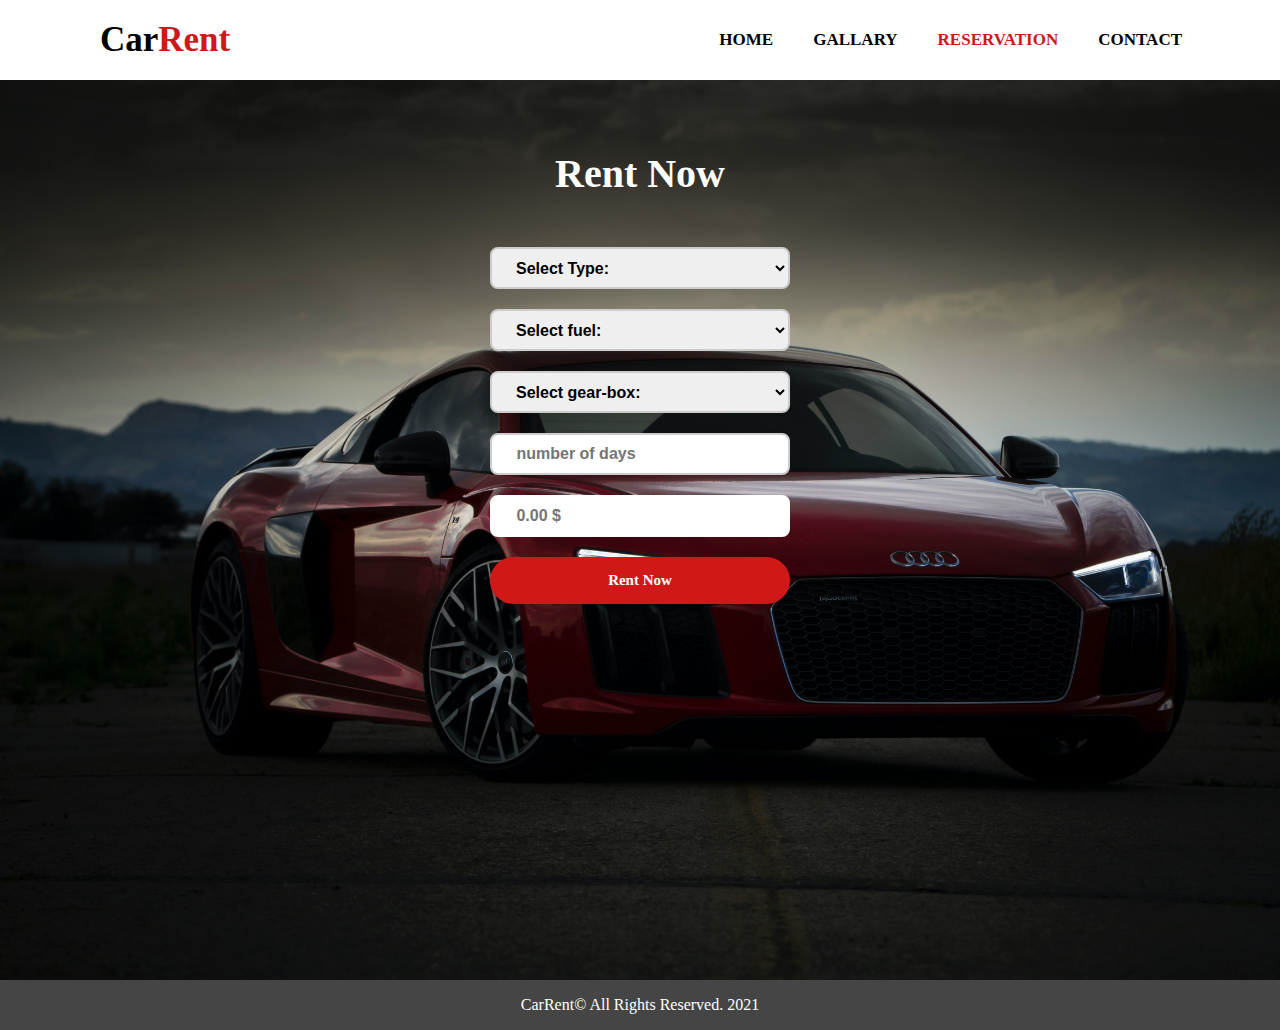
<file: reservation.html>
<!DOCTYPE html>
<html lang="en" dir="ltr">
  <head>
    <meta charset="utf-8">
    <title>CarRent</title>
    <meta name="viewport" content="width=device-width, initial-scale=1.0">
    <link rel="stylesheet" href="style/style.css">


  </head>
  <body>
    <nav>
      <input type="checkbox" id="check">
      <label for="check" class="checkbtn">
       =
      </label>
      <label class="logo">Car<span style="color:#d01818">Rent</span></label>
      <ul>
        <li><a  href="index.html">Home</a></li>
        <li><a href="index.html#gallery">Gallary</a></li>
        <li><a class="active" href="reservation.html">Reservation</a></li>
        <li><a href="index.html#contact">Contact</a></li> 
      </ul>
    </nav>
   

  <section class="reservation-content">
    <h1>Rent Now</h1>
    <div class="select-box">
      <select name="type" >
        <option value="0">Select Type:</option>
        <option value="1">Moto</option>
        <option value="2">Citadine</option>
        <option value="3">Compact</option>
        <option value="4">Berline</option>
        <option value="5">Utlitaire</option>
        <option value="6">Engin</option>
        <option value="7">Camion</option>
      </select>
      <select name="fuel">
        <option value="0">Select fuel:</option>
        <option value="1">Electrique</option>
        <option value="2">Hybride</option>
        <option value="3">Essence</option>
        <option value="4">Diesel</option>
      </select>
      <select name="gear">
        <option value="0">Select gear-box:</option>
        <option value="1">Manuelle</option>
        <option value="2">Automatique</option>
      </select>
     </div>
     <input  type="text" class="days" placeholder=" number of days" required>
     <input  type="text" class="total" placeholder=" 0.00 $" >
     <button  class="res-button" type="button" >Rent Now</button>

  </section>
  
  <section class="footer">
    <p>CarRent© All Rights Reserved. 2021</p>
  </section>

  <script src="reserv.js"></script>
  

  </body>
</html>
</file>
<file: style/style.css>
*{
  padding: 0;
  margin: 0;
  text-decoration: none;
  list-style: none;
  box-sizing: border-box;
}
html {
  scroll-behavior: smooth ;
 }
body{
  font-family: poppins;
}
nav{
  background: rgb(255, 255, 255);
  opacity: 0,1;
  height: 80px;
  width: 100%;
 
}
label.logo{
  color: black;
  font-size: 35px;
  line-height: 80px;
  padding: 0 100px;
  font-weight: bold;
}
nav ul{
  float: right;
  margin-right: 80px;
}
nav ul li{
  display: inline-block;
  line-height: 80px;
  font-weight:600;
  margin: 0 5px;
}
nav ul li a{
  color: black;
  font-size: 17px;
  padding: 7px 13px;
  border-radius: 3px;
  text-transform: uppercase;
}
a.active,a:hover{
  color: #d01818;
  transition: .5s;
}
.checkbtn{
  font-size: 30px;
  color:black;
  float: right;
  line-height: 80px;
  margin-right: 40px;
  cursor: pointer;
  display: none;
}
#check{
  display: none;
}

/* -----------------main background image----------------------*/

.bg{
  background: url(img/bg-car.jpg) no-repeat;
  background-size:cover;
  object-fit: cover;
  width: 100%;
  filter: brightness(30%);
  height:calc(100vh - 80px);
 
}
.header-content{
  width: 100%;
  display: flex;
  color: black;
  flex-direction: column;
  align-items: center;
  justify-content: center;
 
}

.text{
color: #ffffff;
display: flex;
flex-direction: column;
justify-content: center;
align-items: center;
position: absolute;
margin :0px auto;
text-align: center;

}
.text h1{

font-size: 80px;

}
.text h2{
  font-size: 15px;
}


.text button{
  margin-top: 20px;
  padding: 15px 20px;
  width: 200px;
  border-radius:50px;
  outline: none;
  border: none;
  color: #ffffff;
  background-color:#d01818;
  font-size: 20px;
  font-weight: bold;
  font-family: poppins;
}

/* -----------------first section----------------------*/


.content-1{
  width: 100%;
  display: flex;
  justify-content: center;

}

.culom{
  z-index: 3;
  margin-top: -40px;
  width: 20%;
  height: 300px;
  display: flex;
  flex-direction: column;
  align-items: center;

}

.icon-sec1{
  margin-top: 20px;
  width: 20%;
}

.culom h3{
  margin-top: 30px;
}

.culom p{
  text-align: center;
  margin:0px 30px;
  font-size: 10px;
  margin-top: 20px;
}

.c1,.c3{
  background-color:  rgb(245, 245, 245);

}
.c2{
  background-color:  rgb(235, 235, 235);

}

/* -----------------seconde section----------------------*/

.content-2{
  background-color:  rgb(235, 235, 235);
  width: 100%;
  
  margin-top: 100px;
  margin-bottom:50px;
  display: flex;
  justify-content: center;
  align-items: center;
  overflow: hidden;

}

.content-2-1 {

  width: 40%;
  height: 80%;
  margin: 10px 10px;
 
}
.content-2-1 img{
  width: 100%;
  height: 100%;
  object-fit: contain;
  filter: brightness(80%);
}
.content-2-2{
  width: 40%;
  height: 80%;
  margin: 10px 10px;
  display: flex;
  flex-direction: column;
  justify-content:  center; 
}

.content-2-2 p{
  margin-top: 20px;
  line-height: 30px;
  text-align: justify;
  

}


 


/* -----------------Third section----------------------*/

.content-3{
  height: 500px;
  margin-top: 100px;
  display: flex;
  flex-direction: column;
  align-items: center;


  
}
.bg-cc{
  background-image: url('../img/sec1.jpg') ;
  width: 100%;
  filter: brightness(20%);
  height: 100%;
  background-size: cover;
  background-position:center;
  position: relative;


  
}


.item1 {
  margin-top: 70px;
  position: absolute;
  display: flex;
  flex-direction: column;
 align-items: center;
}
.item1 h2{
  font-size: 40px;
  color: #ffffff;
  font-weight:normal;

}
.item1 h5{
  font-size: 16px;
  color: #ffffff;
  font-weight: 300;

}


.content-4{
  width: 100%;
  display: flex;
  justify-content: center; 
  margin-bottom:50px;

}

.cols{
  z-index: 3;
  margin-top: -300px;
  margin-left:10px;
  margin-right: 10px;
  width:12%;
  height:350px;
  display: flex;
  flex-direction: column;
  align-items: center;
  background-color: rgb(245, 245, 245);
  transition: 0.5s;

}
.cols:hover{
  background-color: #d01818;
  color: #ffffff;
 

}
.cols:hover .line{
  background-color:  #ffffff;
}



.icon-sec4{
  width: 30%;
  margin-top:60px;
}

.cols h2{
  margin-top: 40px;
  font-size: 18px;
 
}

.cols p{
  text-align: center;
  margin:0px 30px;
  font-size: 10px;
  margin-top: 20px;


}

.line{
  margin-top: 20px;
  width: 15%;
  height: 1%;
  background-color: #d01818;
}

.content-5{
  width: 100%;
  margin-top: 100px;
  display: flex;
  justify-content: center; 
  margin-bottom:60px;

}
.stats{
  width:10%;
  display: flex;
  flex-direction: column;
  align-items: center;
  justify-content: center;
  margin-left: 10px;
  margin-right: 10px;
}
.stats h1{
  color: #d01818;
  font-weight:normal;
  font-size:50px;
}


.line2{
  margin-top: 20px;
  width: 40px;
  height:3px;
  background-color:  rgb(235, 235, 235);
}
/*============content-title=====================*/

.content-title{
width: 100%;
display: flex;
height: 200px;
background-color:  rgb(235, 235, 235);
justify-content: center;
flex-direction: column;
align-items: center;

}

.content-title h1{
  font-size: 40px;
  font-weight:normal;
}
.content-title h5{
  font-size: 16px;
  font-weight: 300;
  color: rgb(0, 0, 0);

}

/*============section 6=====================*/
.content-6{
  width: 100%;
  display: flex;
  margin-bottom:60px;
  flex-direction: column;


}

.ol-gallery{

   width: 100%;
   height: fit-content;
   display: flex;
   justify-content: center;
   flex-wrap: wrap;
   margin-top: 30px;

}


.ol-gallery li{
  text-align: center;
  width: 150px;
  padding: 20px 20px;
  cursor: pointer;
  outline: none;


}
.active-gallery{
  background-color: #d01818;
  color: #ffffff;
  border-radius: 50px;
}

.product{
  width:100% ;
  display: flex;
  flex-wrap: wrap;
  justify-content: center;



}
.product img{
  margin-top: 40px;
  width: calc(100%/4);
  height: 250px;
  padding: 20px;
  object-fit: contain;


}







/*============section 7=====================*/




.content-7{
  width: 100%;
  margin:30px auto;
  display: flex;
  justify-content:center; 
  align-items:center;
  
  

}
.about-1{
 
  width: 40%;
  display: flex;
  flex-direction: column;
  justify-content: center;
  align-items: flex-start;
  
}
.about-1 p {
  margin-top: 15px;
  text-align: justify;


}
.about-1 h3{
  font-weight: normal;
}

.about-1 button{
  margin-top: 20px;
  padding: 15px 20px;
  width: 150px;
  border-radius:50px;
  outline: none;
  border: none;
  color: #ffffff;
  background-color:#d01818;
  font-size: 15px;
  font-weight: bold;
  font-family: poppins;
}
.about-2{
  width: 20%;
  display: flex;
  justify-content: center;
}

.about-3{
  width: 15%;
  display: flex;
  flex-direction: column;
  justify-content: flex-start;
  align-items: flex-start;
}

.sub-about-3-1-1{

  display: flex;
  flex-direction: row;
  justify-content: center;
  align-items: center;

}

.icon-sec7{
  width: 20%;
  margin-right: 15px;
}

.about-3-1{
  margin-bottom:40px;
  display: flex;
  flex-direction: column;
  align-items:flex-start;


}
.about-3-1 p{
  font-size: 13px;
  width: 80%;
  margin-left:80px;
  word-break: break-all;

}
.about-3-1 h2{
  font-size: 22px;
  font-weight:500;

}

.line3{
  margin-top: 20px;
  width: 30px;
  height:4px;
  background-color: #d01818;
  margin-left:80px;
}


.content-8{
  width: 100%;
  height: 700px;
  display: flex;
  margin: 90px auto 0px auto;


}

.contact-form{
  width: 50%;
  height: 100%;
  background: rgba(0,0,0,0.8);
  display: flex;
  flex-direction: column;
  align-items: center;
  justify-content: center;

}


.contact-form h1{
  color: white;
}

.contact-form button{
  margin-top: 20px;
  padding: 15px 20px;
  width: 300px;
  border-radius:50px;
  outline: none;
  border: none;
  color: #ffffff;
  background-color:#d01818;
  font-size: 15px;
  font-weight: bold;
  font-family: poppins;
}
.inputs{
  display: flex;
  flex-direction: column;
  width: 70%;
}
.input, textarea{
  margin: 30px 0;
  background: transparent;
  border: 0px;
  border-bottom: 1px solid white;
  padding: 10px;
  color: white;
  resize: none;
   
}


.map{
  width: 50%;
  height: 100%;

}


.footer{
  
  background-color: rgba(22, 22, 22, 0.8);
  width: 100%;
  height: 50px;
  color: #ffffff;
  display: flex;
  flex-direction: column;
  text-align: center;
  justify-content: center;
  text-align: center;
  
  }
  /*===============reservation-content======================================== */

.reservation-content{
  width: 100%;
  height: 100vh;
  background: url('../img/sec1.jpg') no-repeat;
  background-size:cover;
  display: flex;
  flex-direction:column ;
  align-items: center;

}

.reservation-content h1{
  color: #ffffff;
  margin-top: 70px;
  font-size: 40px;
}

.select-box{
  margin-top: 30px;

}
.select-box select{
width: 300px;
height: 42px;
padding: 10px 20px;
line-height: 22px;
font-size: 16px;
font-weight: bold;
border: solid 2px #ccc;
border-radius: 8px;
outline: none;
display: flex;
flex-direction: column;
gap: 50px;
margin-top: 20px;
}

.select-box select:focus{
  border: solid 2px #d01818;
}


.days{
width: 300px;
height: 42px;
padding: 10px 20px;
line-height: 22px;
font-size: 16px;
font-weight: bold;
border: solid 2px #ccc;
color: black;
border-radius: 8px;
margin-top: 20px;
outline: none;
}


.days:focus{ 
  border: solid 2px #d01818;
}

.res-button{
  margin-top: 20px;
  padding: 15px 20px;
  width: 300px;
  border-radius:50px;
  outline: none;
  border: none;
  color: #ffffff;
  background-color:#d01818;
  font-size: 15px;
  font-weight: bold;
  font-family: poppins;
}


.total{
  width: 300px;
  height: 42px;
  padding: 10px 20px;
  line-height: 22px;
  font-size: 16px;
  font-weight: bold;
  border: solid 2px white;
  color: black;
  border-radius: 8px;
  margin-top: 20px;
  outline: none;
  pointer-events: none;
  }








  /*===============pop-up======================================== */

  .pop-up{
    position: fixed;
    width: 100%;
    height: 100vh;
    top: 0;
    left: 0;
    background-color: rgba(0,0,0,0.5);
    display: flex;
    justify-content: center;
    align-items: center;
    visibility: hidden;
    opacity: 0;
    z-index: 20;
    transition: visibility 0s opacity 0.5s;

  }

  .pop-active{
    visibility: visible;
    opacity: 1;
  }

  .main-frame{
    background-color: rgb(253, 253, 253);
    width: 40%;
    height: 50%;
    border-radius: 15px;
    display: flex;
    justify-content: space-evenly;
    align-items: center;
    flex-direction: column;
    position: relative;
   
  }
 


  .main-frame P{
  word-break: break-all;
  }


  .elem{
  width: 100%;
  display: flex;
  justify-content: flex-start;
 
  }

  .elem h3{
    display: flex;
    width: 40%;
    justify-content: flex-start;
    margin-left: 30px;
  }
  .elem p{
    
    display: flex;
    width: 60%;
    justify-content: flex-start;
  }

 
.close{
  position: absolute;
  top:15px;
  right: 20px;
  font-weight: bolder;
  font-size: 30px;
  cursor: pointer;
}














/*=================================RESPONSIVE============================*/





@media screen and (max-width: 952px){
  label.logo{
    font-size: 30px;
    padding-left: 50px;
  }
  nav ul li a{
    font-size: 16px;
  }
  /* -------------------- section 1 responsive----------------------*/
  .content-1{
    flex-direction: column;
    align-items: center;
  
  }
  .culom{
    width: 80%;
    margin-top: -60px;
    height: 300px;
  }
  .icon-sec1{
    margin-top: 20px;
    width: 10%;
  }
    /* -------------------- section 2 responsive----------------------*/
   .content-2{
    flex-direction: column;

   }
   .content-2-1 {
    width: 100%;
   
  }
  .content-2-2{
    width: 100%;
    justify-content: center;
    align-items: center;
    text-align: center;

  }
  
      /* -------------------- section 4 responsive----------------------*/

  .content-4{
    flex-direction: column;
   align-items: center;
   margin-bottom: 30px;
  }
  .icon-sec4{
    width:10%;
    margin-top:60px;
  }
  .cols{
    margin-top: -200px;
    width:60%;
    height: 250px;
    margin-bottom: 260px;
  }
  .cols h2{
     margin-top: 30px;
  }
  .line{
    margin-top: 10px;
  }
        /* -------------------- section 5 responsive----------------------*/
  .content-5{
    flex-direction: column;
    margin-top: -150px;
    align-items: center;
    justify-content: center;
    text-align: center;
  }
          /* -------------------- section 6 responsive----------------------*/
   
   

          /* -------------------- section 7 responsive----------------------*/

  .content-7{
    flex-direction: column;
    align-items: center;
  }
  .about-1{
    width: 90%;
  }
  .about-2{
    width: 90%;

  }
  .about-2 img{
    width:30%;
    transform: rotate(90deg);
   
 
  }
  .about-3{
    width: 90%;
  }
  .icon-sec7{
    width: 15%;
    margin-left:10px;
  }
  .about-3-1 h2{
 
    font-size: 25px;
    font-weight:700;
  
  }
  .about-3-1 p{
    font-size: 15px;
    width: 80%;
    margin-left:20%;
    word-break: break-all;
  
  }
            /* -------------------- section 8 responsive----------------------*/

  
 .content-8{
  flex-direction: column;
  
 }
 .contact-form{
   width: 100%;
   height: 100%;
  
 }
 .map{
   width: 100%;
   height: 100%;
  
 }
 .contact-form h1{
   margin-top: 20px;
 }
 .contact-form button{
   margin-bottom: 20px;
 }
 .footer p{
   margin-top: 20px;
   font-size: 13px;
 }

 .product img{
  margin-top: 40px;
  width: calc(100%/2);
 
}
.elem{
 flex-direction: column;

 align-items: center;


 }
.elem p{
  justify-content: center;
  text-align: center;
}

.main-frame h1{

  font-size: 20px;
  margin-top: 30px;
}



}


















@media screen and (max-width: 858px){
  .checkbtn{
    display: block;
  }
  ul{
    position: fixed;
    width: 100%;
    height: 100vh;
    background: #ffffff;
    top: 50px;
    left: -100%;   
    z-index:10;
    text-align: center;
    transition: all .5s;
  }
  nav ul li{
    display: block;
    margin: 50px 0;
    line-height: 30px;
  }
  nav ul li a{
    font-size: 20px;
    color: black;
  }
  a:hover,a.active{
    background: none;
    color: #d01818;
  }
  #check:checked ~ ul{
    left: 0;
  }
}
</file>
